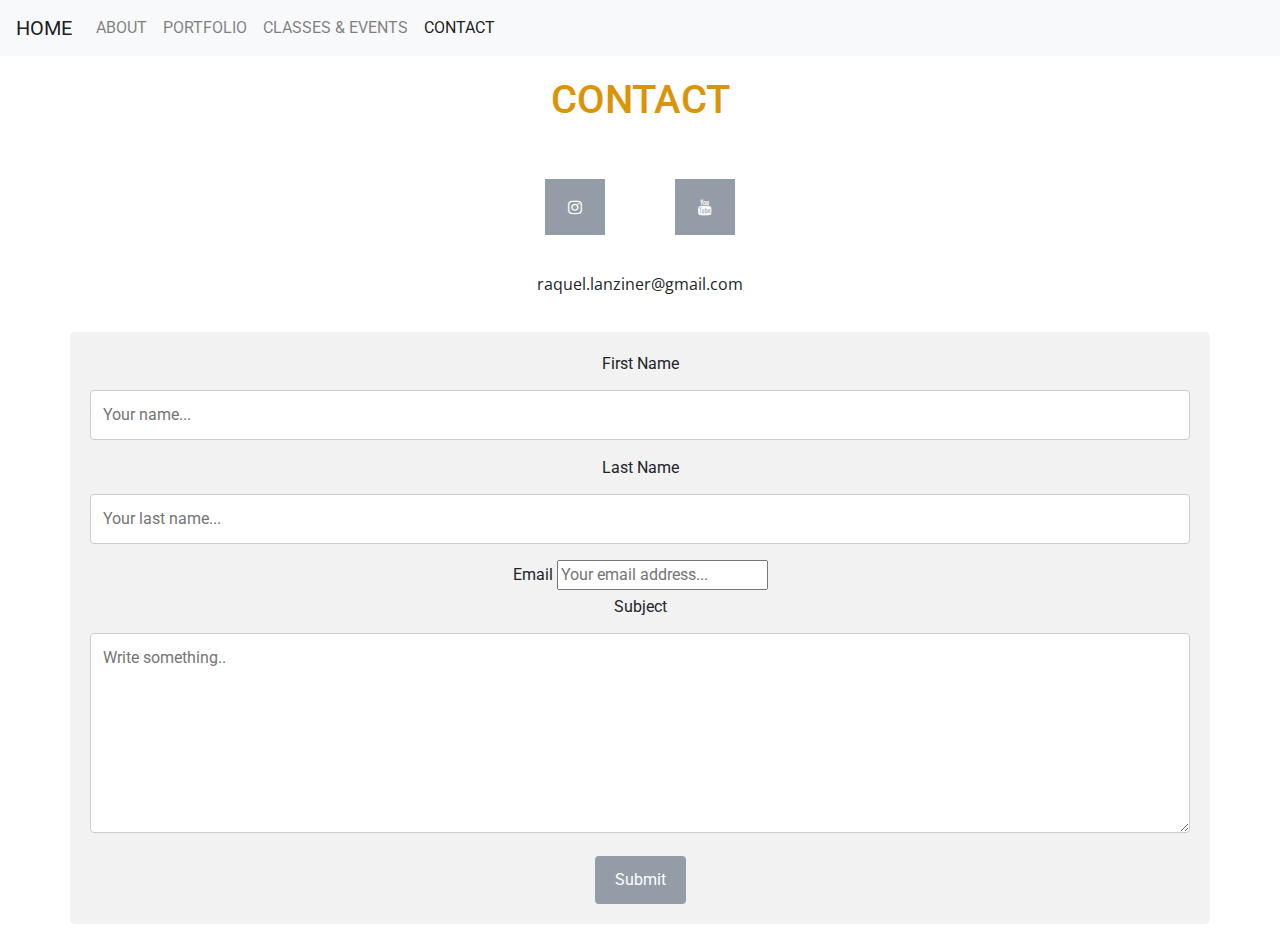
<file: contact.html>
<!DOCTYPE html>
<html>

<head>
    <title>CONTACT</title>
    <link rel="stylesheet" href="https://maxcdn.bootstrapcdn.com/bootstrap/4.0.0/css/bootstrap.min.css" integrity="sha384-Gn5384xqQ1aoWXA+058RXPxPg6fy4IWvTNh0E263XmFcJlSAwiGgFAW/dAiS6JXm" crossorigin="anonymous">
    <link rel="stylesheet" href="css/style.css">
    <link rel="preconnect" href="https://fonts.googleapis.com">
    <link rel="preconnect" href="https://fonts.gstatic.com" crossorigin>
    <link href="https://fonts.googleapis.com/css2?family=Open+Sans:wght@300&family=Roboto:wght@300&display=swap" rel="stylesheet">
    <meta name="viewport" content="width=device-width, initial-scale=1">
    <link rel="stylesheet" href="https://cdnjs.cloudflare.com/ajax/libs/font-awesome/4.7.0/css/font-awesome.min.css">
    <meta charset="utf-8">
    <meta name="viewport" content="width=device-width, initial-scale=1">
</head>

<body>

  <nav class="navbar sticky-top navbar-expand-lg navbar-light bg-light">
    <a class="navbar-brand" href="index.html">HOME</a>
      <button class="navbar-toggler" type="button" data-toggle="collapse" data-target="#navbarNavAltMarkup" aria-controls="navbarNavAltMarkup" aria-expanded="false" aria-label="Toggle navigation">
      <span class="navbar-toggler-icon"></span>
      </button>
    <div class="collapse navbar-collapse" id="navbarNavAltMarkup">
      <div class="navbar-nav">
        <a class="nav-item nav-link" href="about.html">ABOUT</a>
        <a class="nav-item nav-link" href="videography.html">PORTFOLIO</a>
        <a class="nav-item nav-link" href="events.html">CLASSES & EVENTS</a>
        <a class="nav-item nav-link active" href="contact.html">CONTACT<span class="sr-only">(current)</span></a>
      </div>
    </div>
  </nav>

  <h1>CONTACT</h1>

  <div class="social-media">
   <a class="btn btn-social-icon btn-instagram" href="https://www.instagram.com/raquellanziner/">
     <span class="fa fa-instagram"></span>
   </a>

   <a class="btn btn-social-icon btn-youtube" href="https://www.youtube.com/user/raquellanziner/videos">
   <span class="fa fa-youtube"></span>
   </a>
  <div>

  <p>
     raquel.lanziner@gmail.com
  </p>

  <!-- <div class="social-media">
    <a href="https://www.instagram.com/raquellanziner/" class="fa fa-instagram"></a>
    <a href="https://www.youtube.com/user/raquellanziner/videos" class="fa fa-youtube"></a>
  </div> -->

  <div class="container">
    <form action="action_page.php">

      <label for="fname">First Name</label>
      <input type="text" id="fname" name="firstname" placeholder="Your name...">

      <label for="lname">Last Name</label>
      <input type="text" id="lname" name="lastname" placeholder="Your last name...">

      <label for="email"> Email</label>
      <input type="email" id="email" name="email" placeholder="Your email address..."><br>

      <label for="subject">Subject</label>
      <textarea id="subject" name="subject" placeholder="Write something.." style="height:200px"></textarea>

      <input type="submit" value="Submit">
    </form>
  </div>



    <script src="https://code.jquery.com/jquery-3.2.1.slim.min.js" integrity="sha384-KJ3o2DKtIkvYIK3UENzmM7KCkRr/rE9/Qpg6aAZGJwFDMVNA/GpGFF93hXpG5KkN" crossorigin="anonymous"></script>
    <script src="https://cdnjs.cloudflare.com/ajax/libs/popper.js/1.12.9/umd/popper.min.js" integrity="sha384-ApNbgh9B+Y1QKtv3Rn7W3mgPxhU9K/ScQsAP7hUibX39j7fakFPskvXusvfa0b4Q" crossorigin="anonymous"></script>
    <script src="https://maxcdn.bootstrapcdn.com/bootstrap/4.0.0/js/bootstrap.min.js" integrity="sha384-JZR6Spejh4U02d8jOt6vLEHfe/JQGiRRSQQxSfFWpi1MquVdAyjUar5+76PVCmYl" crossorigin="anonymous"></script>
</body>





</html>
</file>
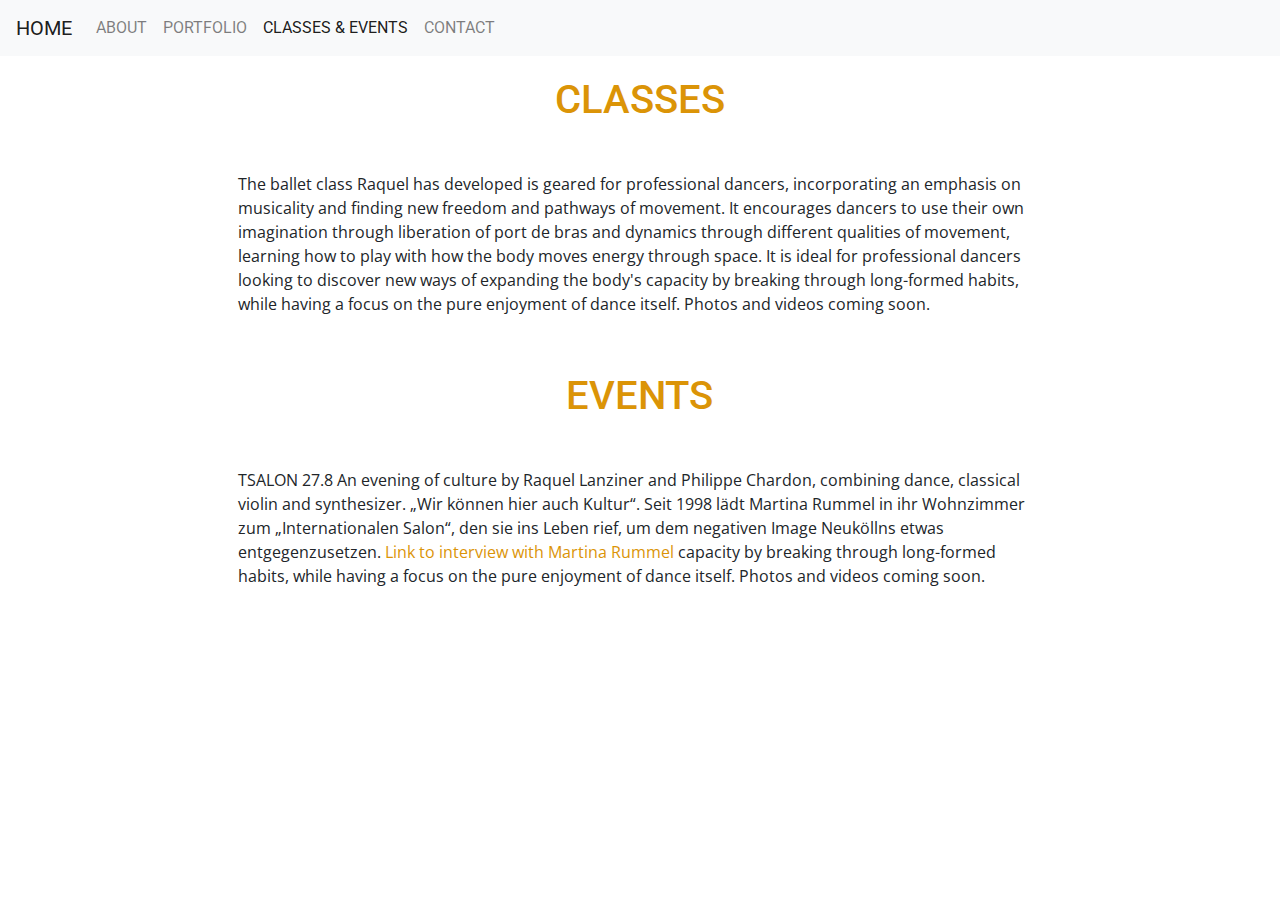
<file: events.html>
<!DOCTYPE html>
<html>

  <head>
    <title>PORTFOLIO</title>
      <link rel="stylesheet" href="https://maxcdn.bootstrapcdn.com/bootstrap/4.0.0/css/bootstrap.min.css" integrity="sha384-Gn5384xqQ1aoWXA+058RXPxPg6fy4IWvTNh0E263XmFcJlSAwiGgFAW/dAiS6JXm" crossorigin="anonymous">
      <link rel="stylesheet" href="css/style.css">
      <link rel="preconnect" href="https://fonts.googleapis.com">
      <link rel="preconnect" href="https://fonts.gstatic.com" crossorigin>
      <link href="https://fonts.googleapis.com/css2?family=Open+Sans:wght@300&family=Roboto:wght@300&display=swap" rel="stylesheet">
      <meta charset="utf-8">
      <meta name="viewport" content="width=device-width, initial-scale=1">
  </head>

  <body>
    <nav class="navbar sticky-top navbar-expand-lg navbar-light bg-light">
      <a class="navbar-brand" href="index.html">HOME</a>
        <button class="navbar-toggler" type="button" data-toggle="collapse" data-target="#navbarNavAltMarkup" aria-controls="navbarNavAltMarkup" aria-expanded="false" aria-label="Toggle navigation">
        <span class="navbar-toggler-icon"></span>
      </button>
      <div class="collapse navbar-collapse" id="navbarNavAltMarkup">
        <div class="navbar-nav">
          <a class="nav-item nav-link" href="about.html">ABOUT</a>
          <a class="nav-item nav-link" href="videography.html">PORTFOLIO</a>
          <a class="nav-item nav-link active" href="#">CLASSES & EVENTS<span class="sr-only">(current)</span></a>
          <a class="nav-item nav-link" href="contact.html">CONTACT</a>
        </div>
      </div>
    </nav>

    <div class="container-sml">
      <div class="row">
        <div class="d-flex justify-content-center align-items-center">
        <div class="col-sm-8">
          <h1>CLASSES</h1>
            <p class="blocktext">The ballet class Raquel has developed is geared for professional dancers, incorporating an emphasis on musicality and finding new freedom and pathways of movement.  It encourages dancers to use their own imagination through liberation of port de bras and dynamics through different qualities of movement, learning how to play with how the body moves energy through space. It is ideal for professional dancers looking to discover new ways of expanding the body's capacity by breaking through long-formed habits, while having a focus on the pure enjoyment of dance itself. Photos and videos coming soon.
            </p>
        </div>
        </div>
      </div>
    </div>

    <div class="container-sml">
      <div class="row">
        <div class="d-flex justify-content-center align-items-center">
        <div class="col-sm-8">
          <h1>EVENTS</h1>
            <p class="blocktext">TSALON 27.8
              An evening of culture by Raquel Lanziner and Philippe Chardon, combining dance, classical violin and synthesizer.
              „Wir können hier auch Kultur“. Seit 1998 lädt Martina Rummel in ihr Wohnzimmer zum „Internationalen Salon“, den sie ins Leben rief, um dem negativen Image Neuköllns etwas entgegenzusetzen.
               <a href ="https://www.neukoellner.net/kiezkoepfe/wir-koennen-hier-auch-kultur/" target="_blank" >Link to interview with Martina Rummel</a> capacity by breaking through long-formed habits, while having a focus on the pure enjoyment of dance itself. Photos and videos coming soon.
            </p>
        </div>
        </div>
      </div>
    </div>

    <script src="https://code.jquery.com/jquery-3.2.1.slim.min.js" integrity="sha384-KJ3o2DKtIkvYIK3UENzmM7KCkRr/rE9/Qpg6aAZGJwFDMVNA/GpGFF93hXpG5KkN" crossorigin="anonymous"></script>
    <script src="https://cdnjs.cloudflare.com/ajax/libs/popper.js/1.12.9/umd/popper.min.js" integrity="sha384-ApNbgh9B+Y1QKtv3Rn7W3mgPxhU9K/ScQsAP7hUibX39j7fakFPskvXusvfa0b4Q" crossorigin="anonymous"></script>
    <script src="https://maxcdn.bootstrapcdn.com/bootstrap/4.0.0/js/bootstrap.min.js" integrity="sha384-JZR6Spejh4U02d8jOt6vLEHfe/JQGiRRSQQxSfFWpi1MquVdAyjUar5+76PVCmYl" crossorigin="anonymous"></script>
  </body>


</html>
</file>
<file: css/style.css>
#raquelVideo {
  position: absolute;
  top: 0;
  left: 0;
  right: 0;
  bottom: 0;
  min-height: 100%;
  min-width: 100%;
  z-index: -1;
}

.enter {
  color: #000000;
  font-size: 400px;
  position: relative;
}

#entrance {
  position: fixed;
  width: 100%;
}

#enter {
  position: fixed;
  bottom: 0;
  background: #ffffff;
  color: yellow;
  width: 100%;
  padding: 20px;
  font-size: 40px;
}

#myBtn {
  width: 200px;
  font-size: 100px;
  padding: 14px 40px;
  border: none;
  background-color: Transparent;
  background-size: contain;
  color: #d6a32b;
  cursor: pointer;
  float: right;
  transition-duration: 0.4s;
  position: relative;
}

#myBtn:hover {
  background-color: #d6a32b;
  color: #ffffff;
  cursor: pointer;
  opacity: 0.3;
}

#video-control {
  position: relative;
}

#video-container {
  position: relative;
  min-width: 100%;
  max-width: 100%;
}

a:link {
 color: #db9407;
}

a:hover, :visited {
  color: #db9407;
  /* burnt orange color */
}

h1 {
  font-family: 'Roboto', sans-serif;
  text-align: center;
  color: #db9407;
  padding: 20px;
}

p {
  padding: 20px;
  font-family: 'Open Sans', sans-serif;
  margin-left: auto;
  margin-right: auto;
  /* width: 50em */

}

.container-md {
    height: 100%;
    display: flex;
    justify-content: center;
    align-items: center;
  }

#about {
  width: 500px;
  height: 200px;
}

.navbar-nav {
  /* background-color: #949ca8; */
  width: 100%;
}

input[type=text], select, textarea {
  width: 100%; /* Full width */
  padding: 12px; /* Some padding */
  border: 1px solid #ccc; /* Gray border */
  border-radius: 4px; /* Rounded borders */
  box-sizing: border-box; /* Make sure that padding and width stays in place */
  margin-top: 6px; /* Add a top margin */
  margin-bottom: 16px; /* Bottom margin */
  resize: vertical /* Allow the user to vertically resize the textarea (not horizontally) */
}

input[type=submit] {
  background-color: #949ca8;
  color: white;
  padding: 12px 20px;
  border: none;
  border-radius: 4px;
  cursor: pointer;
}

.container {
  border-radius: 5px;
  background-color: #f2f2f2;
  padding: 20px;
}


.portfolio {
  max-width: 50%;
  height: auto;
}

/* Carousel images of Raquel size */
/* #myCarousel .carousel-inner > .carousel-item > img {
  height: 50vh;

} */

/* social media buttons */
.social-media {
  margin: auto;
  width; 50%;
  padding: 10px;
  text-align: center;
}

.fa {
  padding:20px;
  font-size: 30px;
  width: 60px;
  text-align: center;
  text-decoration: none;
  margin: 10px 20px;
}

.fa:hover {
  opacity: 0.7;
}

.slideshow {
  height: 50vh;
  display: block;
  margin-left: auto;
  margin-right: auto;
}

.fa-instagram {
  background: #949ca8;
  color: white;
}

.fa-youtube {
  background: #949ca8;
  color: white;
}


.carousel-width {
    width: 800px;
}

#myCarousel {
  padding: 50px;


}

.carousel .carousel-indicators li {
  background-color: grey;
}

.carousel .carousel-indicators li.active {
  background-color: #000000;
}

/* .carousel-control-prev-icon,
.carousel-control-next-icon {
  height: 100px;
  width: 100px;
  background-size: 100%, 100%;
  background-image: none;
}

.carousel-control-next-icon:after
{
  /* content: '>'; */
  /* font-size: 55px; */
  /* color: #949ca8; */
  /* grey */


/* .carousel-control-prev-icon:after {
  content: '<';
  font-size: 55px;
  color: #949ca8;
  /* grey */
/* } */



.carousel-control-prev-icon:after {
        /* height: 50px; */
        /* width: 50px; */
        outline: black;
        /* content: '>'; */
        /* background-size: 100%, 100%; */
        border-radius: 50%;
        border: 1px solid black;
        background-color: black;
        height: 100px;
        width: 100px;
        background-size: 100%, 100%;
        background-image: none;
    }

    .carousel-control-next-icon:after {
        /* height: 50px; */
        /* width: 50px; */
        outline: black;
        /* content: '<'; */
        /* background-size: 100%, 100%; */
        border-radius: 50%;
        border: 1px solid black;
        background-color: black;
        height: 100px;
        width: 100px;
        background-size: 100%, 100%;
        background-image: none;
    }

    .carousel-control-prev-icon {
        background-image:url("data:image/svg+xml;charset=utf8,%3Csvg xmlns='http://www.w3.org/2000/svg' fill='%23000' viewBox='0 0 8 8'%3E%3Cpath d='M5.25 0l-4 4 4 4 1.5-1.5-2.5-2.5 2.5-2.5-1.5-1.5z'/%3E%3C/svg%3E");
        width: 30px;
        height: 48px;
    }
    .carousel-control-next-icon {
        background-image: url("data:image/svg+xml;charset=utf8,%3Csvg xmlns='http://www.w3.org/2000/svg' fill='%23000' viewBox='0 0 8 8'%3E%3Cpath d='M2.75 0l-1.5 1.5 2.5 2.5-2.5 2.5 1.5 1.5 4-4-4-4z'/%3E%3C/svg%3E");
        width: 30px;
        height: 48px;
    }
</file>
